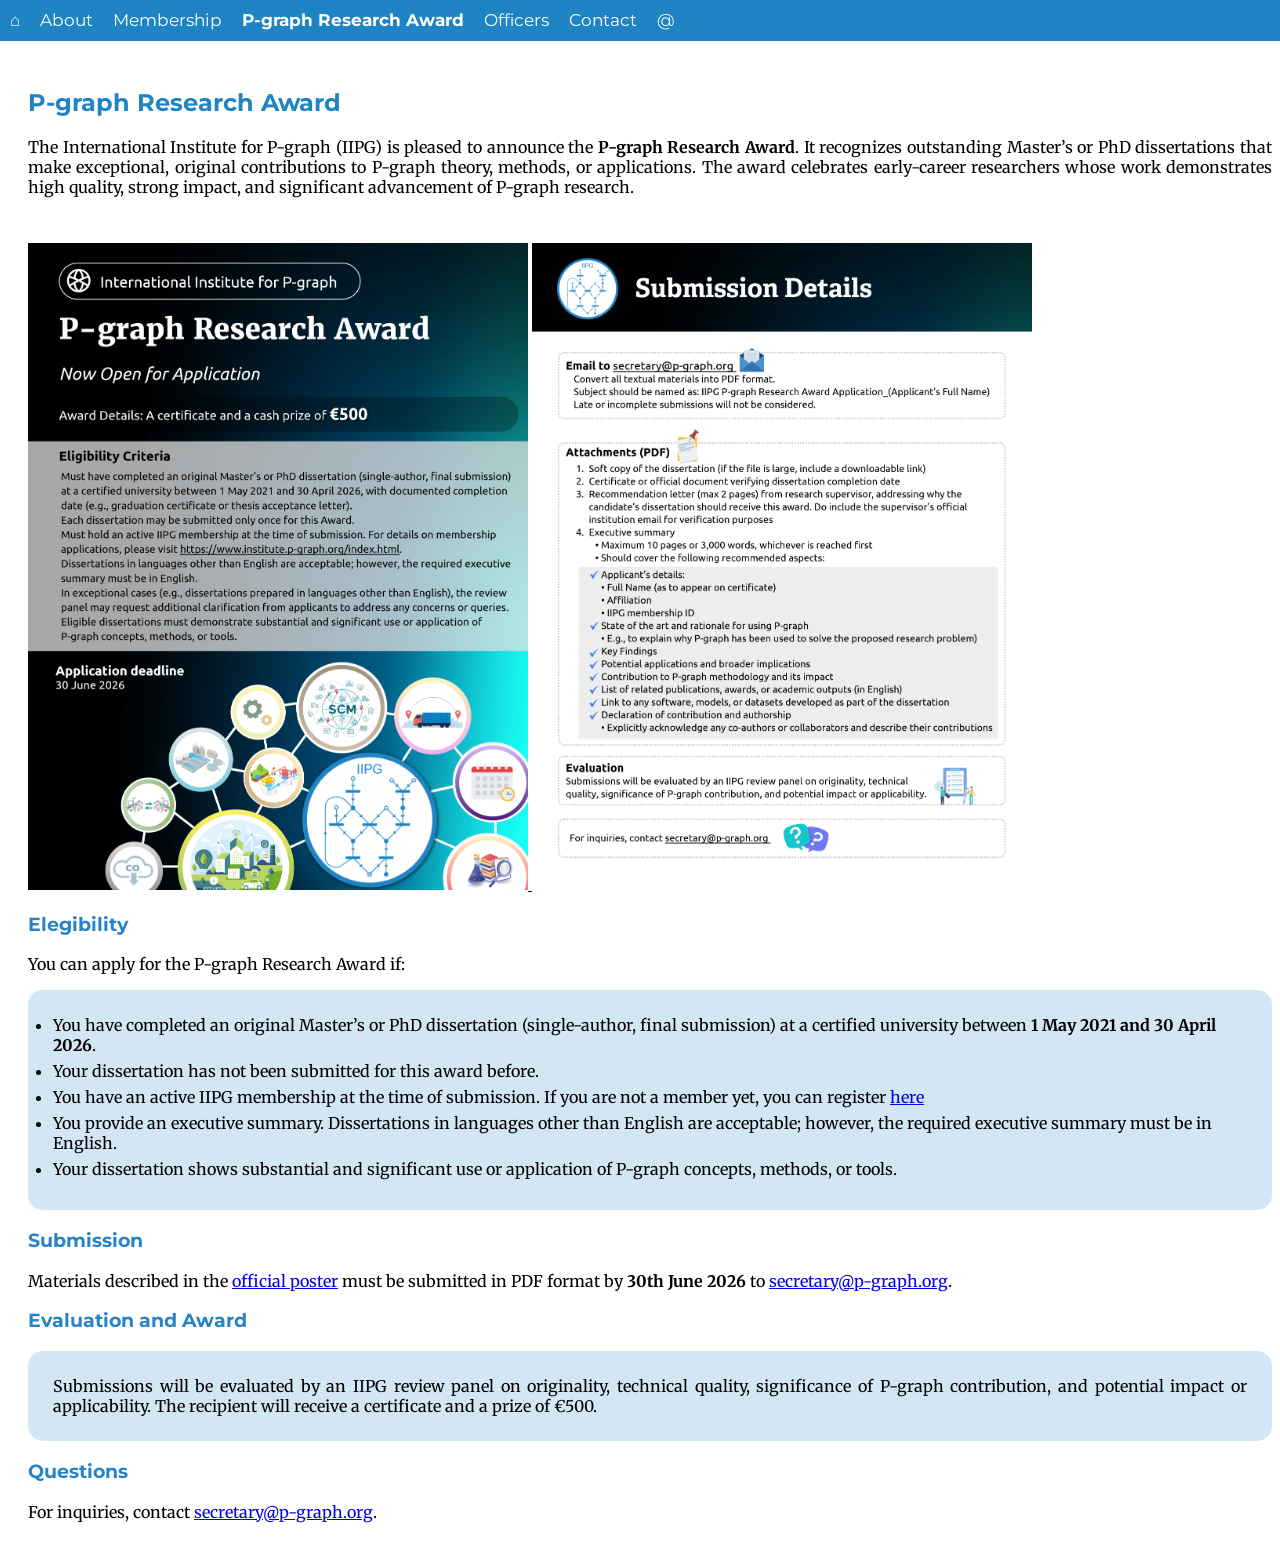
<file: index.html>
﻿<!DOCTYPE html PUBLIC "-//W3C//DTD XHTML 1.0 Strict//EN" "http://www.w3.org/TR/xhtml1/DTD/xhtml1-strict.dtd">

<html xmlns="http://www.w3.org/1999/xhtml" lang="en" xml:lang="en">
	<head>

		<meta http-equiv="content-type" content="text/html; charset=UTF-8">
		<meta name="keywords" content="p-graph, process synthesis, process design, P-graph research award">
		<meta http-equiv="Cache-Control" content="public, max-age=3600">
		<meta name="viewport" content="width=device-width, initial-scale=1.0">
		<link rel="stylesheet" type="text/css" href="common.css">
		<title>International Institute for P-graph Research: P-graph Research Award</title>
		<link href="https://fonts.googleapis.com/css?family=Merriweather" rel="stylesheet">
		<link href="https://fonts.googleapis.com/css?family=Montserrat"   rel="stylesheet">
	</head>

	<body onload="load()">

		<div class="navbar">
			<a href="index.html">&#8962;</a>
			<a href="index.html">About</a>
			<a href="membership.html"> Membership </a>
			<a href="award.html" class="selected">P-graph Research Award</a>
			<a href="officers.html">Officers</a>
			<a href="contact.html">Contact</a>
			<a href="contact.html">@</a>
		</div>

		<div class="main">
			<div class="separator" id="bemutatozas">

			</div>
			<h2>P-graph Research Award</h2>
			<p>
				The International Institute for P‑graph (IIPG) is pleased to announce the <strong>P‑graph Research Award</strong>. It recognizes outstanding Master’s or PhD dissertations that make exceptional, original contributions to P‑graph theory, methods, or applications. The award celebrates early‑career researchers whose work demonstrates high quality, strong impact, and significant advancement of P‑graph research.
			</p>
			<div>
				<a href="IIPG P-graph Research award page 1.png" target="_blank">
					<img src="IIPG P-graph Research award page 1.png" width="500">
			</a>
				<a href="IIPG P-graph Research award page 2.png" target="_blank">
					<img src="IIPG P-graph Research award page 2.png" width="500">
			</a>
			</div>





			<h3 style="color:rgb(38,132,198); ">Elegibility</h3>
			<p>You can apply for the P-graph Research Award if: </p>
			<ul style="border-radius:15px;padding:25px; background-color:rgba(38,132,198,0.2)" >
				<li style="margin-bottom:6px;">
					You have completed an original Master’s or PhD dissertation (single‑author, final submission) at a certified university between <strong>1 May 2021 and 30 April 2026</strong>.
				</li>
				<li style="margin-bottom:6px;">Your dissertation has not been submitted for this award before.</li>
				<li style="margin-bottom:6px;">
					You have an active IIPG membership at the time of submission. If you are not a member yet, you can register <a href="https://www.ddc-form.p-graph.org">here</a>
				</li>
				<li style="margin-bottom:6px;">
					You provide an executive summary. Dissertations in languages other than English are acceptable; however, the required executive summary must be in English.
					<li style="margin-bottom:6px;">Your dissertation shows substantial and significant use or application of P‑graph concepts, methods, or tools.</li>
				</ul>

			<h3 style="color:rgb(38,132,198);" >Submission </h3>
			<p>
				Materials described in the <a href="IIPG P-graph Research award page 2.png" target="_blank">official poster</a> must be submitted in PDF format by <b>30th June 2026</b> to <a href="mailto:secretary@p-graph">secretary@p-graph.org</a>.
			</p>
			
			<h3 style="color:rgb(38,132,198);">Evaluation and Award</h3>
			<p style="margin:0; padding-left:20px;background-color:rgba(38,132,198,0.2);
					border-radius:15px;padding:25px;" >
				Submissions will be evaluated by an IIPG review panel on originality, technical quality, significance of P‑graph contribution, and potential impact or applicability. The recipient will receive a certificate and a prize of €500.
			</p>

			<h3 style="color:rgb(38,132,198);">Questions </h3>

			<p>
				For inquiries, contact <a href="mailto:secretary@p-graph">secretary@p-graph.org</a>.
			</p>






		</div>

	</body>

</html>
</file>
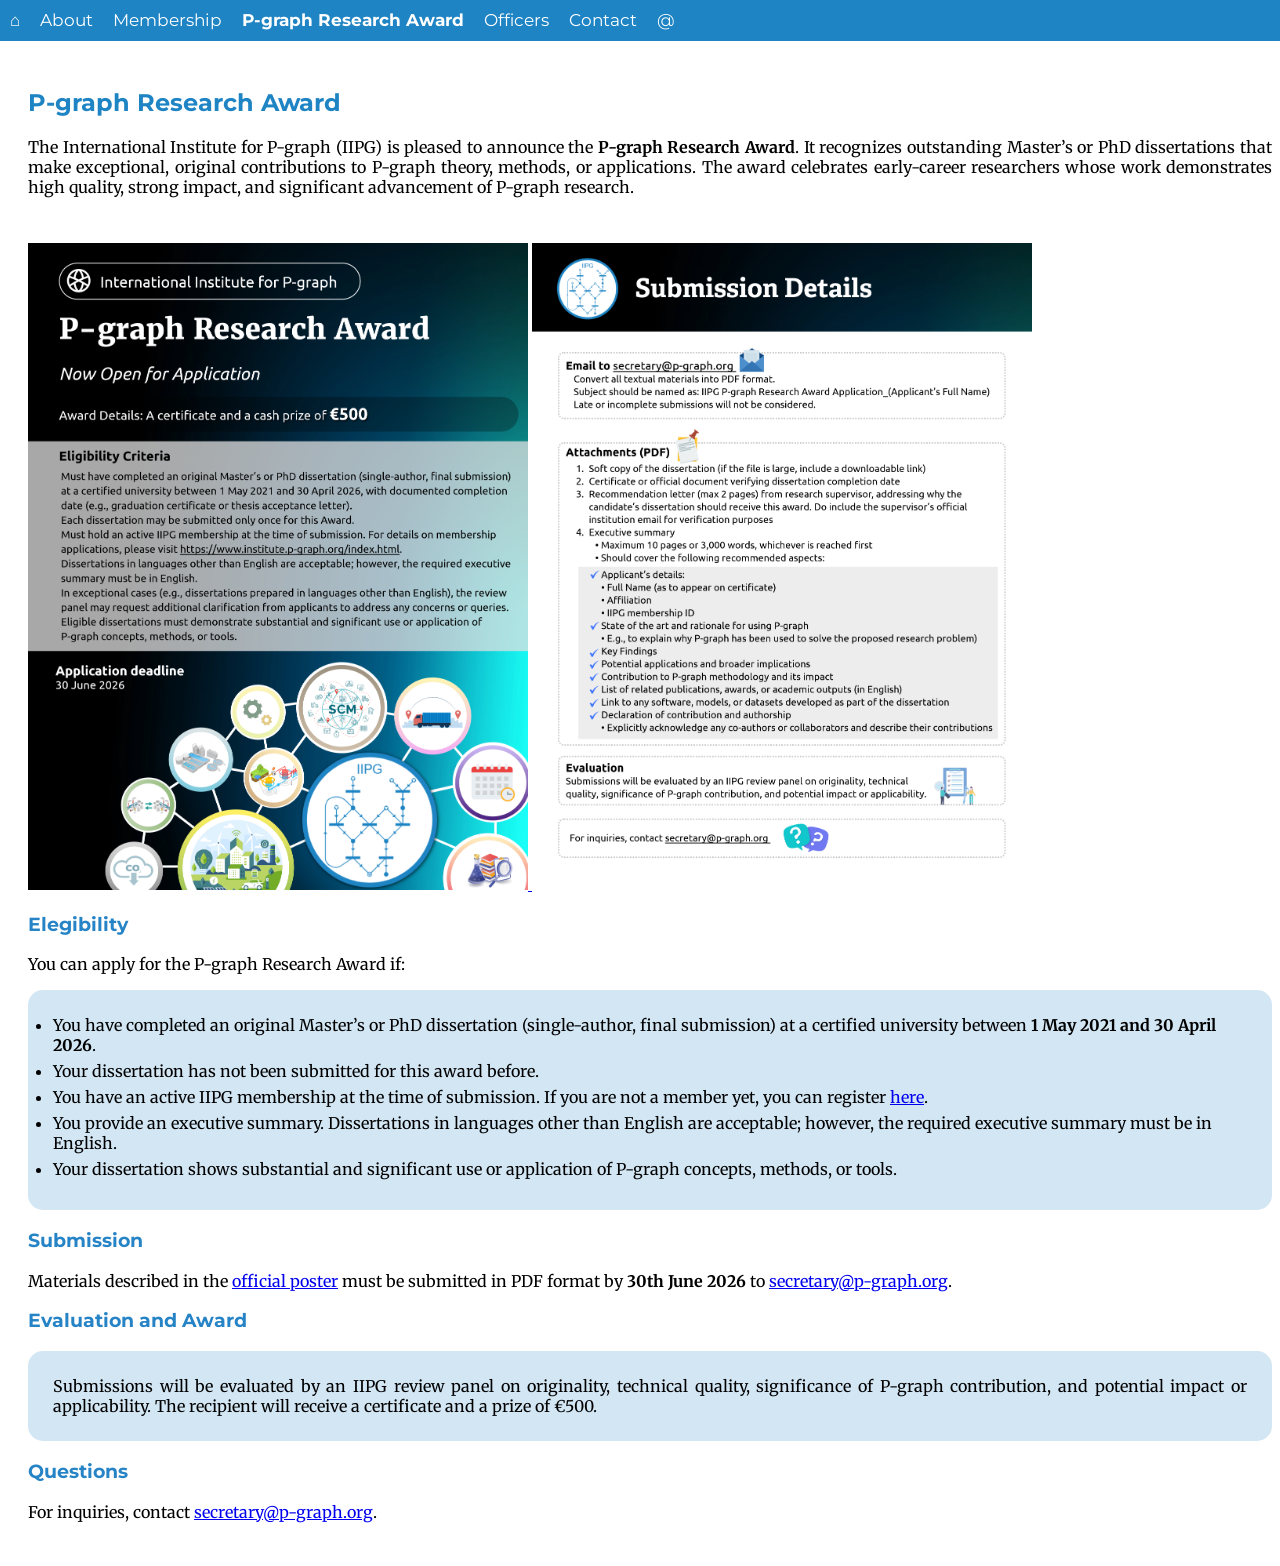
<file: award.html>
<!DOCTYPE html PUBLIC "-//W3C//DTD XHTML 1.0 Strict//EN" "http://www.w3.org/TR/xhtml1/DTD/xhtml1-strict.dtd">

<html xmlns="http://www.w3.org/1999/xhtml" lang="en" xml:lang="en"><head>

	<meta http-equiv="content-type" content="text/html; charset=UTF-8">
	<meta name="keywords" content="p-graph, process synthesis, process design, P-graph research award">
	<meta http-equiv="Cache-Control" content="public, max-age=3600">
	<meta name="viewport" content="width=device-width, initial-scale=1.0">
	<link rel="stylesheet" type="text/css" href="common.css">
	<title>International Institute for P-graph Research: P-graph Research Award</title>
	<link href="https://fonts.googleapis.com/css?family=Merriweather" rel="stylesheet">
	<link href="https://fonts.googleapis.com/css?family=Montserrat"   rel="stylesheet">
	</head>

	<body onload="load()">

		<div class="navbar">
		  <a href="index.html">&#8962;</a>
		  <a href="index.html">About</a>
		  <a href="membership.html">Membership </a>
		  <a href="award.html" class="selected">P-graph Research Award</a>
		  <a href="officers.html">Officers</a>
		  <a href="contact.html">Contact</a>
		  <a href="contact.html">@</a>
		</div>

		<div class="main">
			<div class="separator" id="bemutatozas">

			</div>
			<h2>P-graph Research Award</h2>
			<p>
			  The International Institute for P‑graph (IIPG) is pleased to announce the <strong>P‑graph Research Award</strong>. It recognizes outstanding Master’s or PhD dissertations that make exceptional, original contributions to P‑graph theory, methods, or applications. The award celebrates early‑career researchers whose work demonstrates high quality, strong impact, and significant advancement of P‑graph research.</p>
			<div>
			<a href="IIPG P-graph Research award page 1.png" target="_blank">
				<img src="IIPG P-graph Research award page 1.png" width="500">
			</a>
			<a href="IIPG P-graph Research award page 2.png" target="_blank">
				<img src="IIPG P-graph Research award page 2.png" width="500">
			</a>
			</div>
			
			
			
			
			
			<h3 style="color:rgb(38,132,198); ">Elegibility</h3>
			<p>You can apply for the P-graph Research Award if: </p>
			<ul style="border-radius:15px;padding:25px; background-color:rgba(38,132,198,0.2)" >
			<li style="margin-bottom:6px;">You have completed an original Master’s or PhD dissertation (single‑author, final submission) at a certified university between <strong>1 May 2021 and 30 April 2026</strong>.</li>
			<li style="margin-bottom:6px;">Your dissertation has not been submitted for this award before.</li>
			<li style="margin-bottom:6px;">You have an active IIPG membership at the time of submission. If you are not a member yet, you can register <a href="https://www.ddc-form.p-graph.org">here</a>.</li>
			<li style="margin-bottom:6px;">You provide an executive summary. Dissertations in languages other than English are acceptable; however, the required executive summary must be in English. 
			<li style="margin-bottom:6px;">Your dissertation shows substantial and significant use or application of P‑graph concepts, methods, or tools.</li>
			</ul>
			
			<h3 style="color:rgb(38,132,198);" >Submission </h3>
			<p>
			Materials described in the <a href="IIPG P-graph Research award page 2.png" target="_blank">official poster</a> must be submitted in PDF format by <b>30th June 2026</b> to <a href="mailto:secretary@p-graph">secretary@p-graph.org</a>.
			</p>
			<!--
			Convert all textual materials into PDF format. Late or incomplete submissions will not be considered.
			The email subject should be named as: <i>IIPG P-graph Research Award Application_(Applicant’s Full Name)</i>.
			</p>
			<h4><strong>Attachments (PDF)</strong></h4>
			<ul style="margin:0; padding-left:20px;background-color:rgba(38,132,198,0.2);
					border-radius:15px;padding:25px;position:relative;">
			  <li style="margin-bottom:10px;">
				Soft copy of the dissertation (if the file is large, include a downloadable link)
			  </li>

			  <li style="margin-bottom:10px;">
				Certificate or official document verifying dissertation completion date
			  </li>

			  <li style="margin-bottom:10px;">
				Recommendation letter (max 2 pages) from research supervisor, addressing why the candidate’s dissertation should receive this award. Do include supervisor’s official institution email for verification
			  </li>

			  <li style="margin-bottom:10px;">
				Executive summary (maximum 10 pages or 3,000 words, whichever is reached first) — the summary should cover the following recommended aspects:

					<ul style="margin-top:8px; padding-left:20px;">

					  <li style="margin-bottom:6px;">
						Applicant’s details:
						<ul style="margin-top:6px; padding-left:20px;">
						  <li>Full Name (as to appear on certificate)</li>
						  <li>Affiliation</li>
						  <li>IIPG membership ID</li>
						</ul>
					  </li>

					  <li style="margin-bottom:6px;">
						State of the art and rationale for using P-graph (e.g., to explain why P-graph has been used to solve the proposed research problem)
					  </li>

					  <li style="margin-bottom:6px;">
						Key Findings
					  </li>

					  <li style="margin-bottom:6px;">
						Potential applications and broader implications
					  </li>

					  <li style="margin-bottom:6px;">
						Contribution to P-graph methodology and its impact
					  </li>

					  <li style="margin-bottom:6px;">
						List of related publications, awards, or academic outputs (in English)
					  </li>

					  <li style="margin-bottom:6px;">
						Link to any software, models, or datasets developed as part of the dissertation
					  </li>

					  <li style="margin-bottom:6px;">
						Declaration of contribution and authorship: explicitly acknowledge any co-authors or collaborators and describe their contributions
					  </li>
					</ul>
				</li>
			</ul>
			-->
			<h3 style="color:rgb(38,132,198);">Evaluation and Award</h3>
			<p style="margin:0; padding-left:20px;background-color:rgba(38,132,198,0.2);
					border-radius:15px;padding:25px;" >
				Submissions will be evaluated by an IIPG review panel on originality, technical quality, significance of P‑graph contribution, and potential impact or applicability. The recipient will receive a certificate and a prize of €500.
			</p>
			
			<h3 style="color:rgb(38,132,198);">Questions </h3>
			
			<p>
			For inquiries, contact <a href="mailto:secretary@p-graph">secretary@p-graph.org</a>.
			</p>


		
		

		
		</div>

	</body>

</html>
</file>
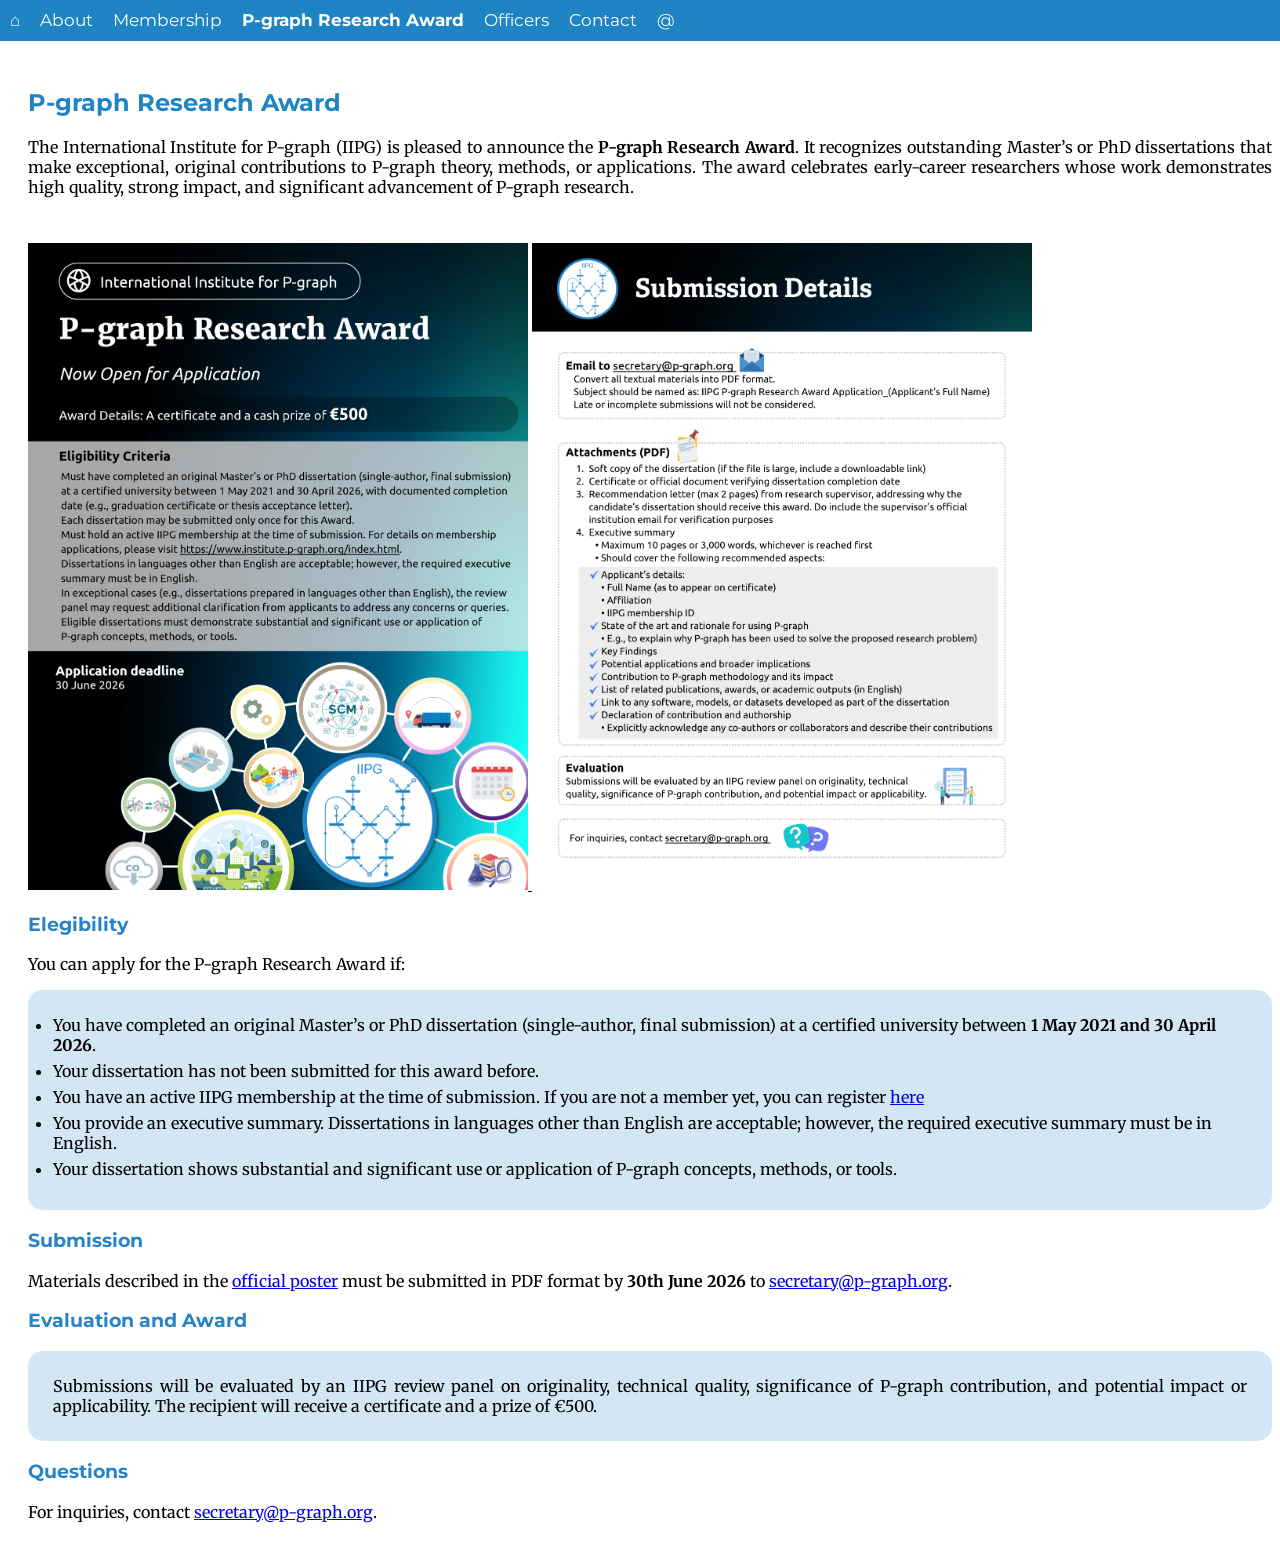
<file: DraftAwardPage3.html>
<!DOCTYPE html PUBLIC "-//W3C//DTD XHTML 1.0 Strict//EN" "http://www.w3.org/TR/xhtml1/DTD/xhtml1-strict.dtd">

<html xmlns="http://www.w3.org/1999/xhtml" lang="hu" xml:lang="hu"><head>

	<meta http-equiv="content-type" content="text/html; charset=UTF-8">
	<meta name="keywords" content="p-graph, process synthesis, process design, P-graph research award">
	<meta http-equiv="Cache-Control" content="public, max-age=3600">
	<meta name="viewport" content="width=device-width, initial-scale=1.0">
	<link rel="stylesheet" type="text/css" href="common.css">
	<title>International Institute for P-graph Research: P-graph Research Award</title>
	<link href="https://fonts.googleapis.com/css?family=Merriweather" rel="stylesheet">
	<link href="https://fonts.googleapis.com/css?family=Montserrat"   rel="stylesheet">
	</head>

	<body onload="load()">

		<div class="navbar">
		  <a href="index.html">&#8962;</a>
		  <a href="index.html">About</a>
		  <a href="membership.html" </a>Membership </a>
		  <a href="award.html" class="selected">P-graph Research Award</a>
		  <a href="officers.html">Officers</a>
		  <a href="contact.html">Contact</a>
		  <a href="contact.html">@</a>
		</div>

		<div class="main">
			<div class="separator" id="bemutatozas">

			</div>
			<h2>P-graph Research Award</h2>
			<p>
			  The International Institute for P‑graph (IIPG) is pleased to announce the <strong>P‑graph Research Award</strong>. It recognizes outstanding Master’s or PhD dissertations that make exceptional, original contributions to P‑graph theory, methods, or applications. The award celebrates early‑career researchers whose work demonstrates high quality, strong impact, and significant advancement of P‑graph research.</p>
			<div>
			<a href="IIPG P-graph Research award page 1.png" target="_blank">
				<img src="IIPG P-graph Research award page 1.png" width="500">
			</a>
			<a href="IIPG P-graph Research award page 2.png" target="_blank">
				<img src="IIPG P-graph Research award page 2.png" width="500">
			</a>
			</div>
			
			
			
			
			
			<h3 style="color:rgb(38,132,198); ">Elegibility</h3>
			<p>You can apply for the P-graph Research Award if: </p>
			<ul style="border-radius:15px;padding:25px; background-color:rgba(38,132,198,0.2)" >
			<li style="margin-bottom:6px;">You have completed an original Master’s or PhD dissertation (single‑author, final submission) at a certified university between <strong>1 May 2021 and 30 April 2026</strong>.</li>
			<li style="margin-bottom:6px;">Your dissertation has not been submitted for this award before.</li>
			<li style="margin-bottom:6px;">You have an active IIPG membership at the time of submission. If you are not a member yet, you can register <a href="https://www.ddc-form.p-graph.org">here</a></li>
			<li style="margin-bottom:6px;">You provide an executive summary. Dissertations in languages other than English are acceptable; however, the required executive summary must be in English. 
			<li style="margin-bottom:6px;">Your dissertation shows substantial and significant use or application of P‑graph concepts, methods, or tools.</li>
			</ul>
			
			<h3 style="color:rgb(38,132,198);" >Submission </h3>
			<p>
			Materials described in the <a href="IIPG P-graph Research award page 2.png" target="_blank">official poster</a> must be submitted in PDF format by <b>30th June 2026</b> to <a href="mailto:secretary@p-graph">secretary@p-graph.org</a>.
			</p>
			<!--
			Convert all textual materials into PDF format. Late or incomplete submissions will not be considered.
			The email subject should be named as: <i>IIPG P-graph Research Award Application_(Applicant’s Full Name)</i>.
			</p>
			<h4><strong>Attachments (PDF)</strong></h4>
			<ul style="margin:0; padding-left:20px;background-color:rgba(38,132,198,0.2);
					border-radius:15px;padding:25px;position:relative;">
			  <li style="margin-bottom:10px;">
				Soft copy of the dissertation (if the file is large, include a downloadable link)
			  </li>

			  <li style="margin-bottom:10px;">
				Certificate or official document verifying dissertation completion date
			  </li>

			  <li style="margin-bottom:10px;">
				Recommendation letter (max 2 pages) from research supervisor, addressing why the candidate’s dissertation should receive this award. Do include supervisor’s official institution email for verification
			  </li>

			  <li style="margin-bottom:10px;">
				Executive summary (maximum 10 pages or 3,000 words, whichever is reached first) — the summary should cover the following recommended aspects:

					<ul style="margin-top:8px; padding-left:20px;">

					  <li style="margin-bottom:6px;">
						Applicant’s details:
						<ul style="margin-top:6px; padding-left:20px;">
						  <li>Full Name (as to appear on certificate)</li>
						  <li>Affiliation</li>
						  <li>IIPG membership ID</li>
						</ul>
					  </li>

					  <li style="margin-bottom:6px;">
						State of the art and rationale for using P-graph (e.g., to explain why P-graph has been used to solve the proposed research problem)
					  </li>

					  <li style="margin-bottom:6px;">
						Key Findings
					  </li>

					  <li style="margin-bottom:6px;">
						Potential applications and broader implications
					  </li>

					  <li style="margin-bottom:6px;">
						Contribution to P-graph methodology and its impact
					  </li>

					  <li style="margin-bottom:6px;">
						List of related publications, awards, or academic outputs (in English)
					  </li>

					  <li style="margin-bottom:6px;">
						Link to any software, models, or datasets developed as part of the dissertation
					  </li>

					  <li style="margin-bottom:6px;">
						Declaration of contribution and authorship: explicitly acknowledge any co-authors or collaborators and describe their contributions
					  </li>
					</ul>
				</li>
			</ul>
			-->
			<h3 style="color:rgb(38,132,198);">Evaluation and Award</h3>
			<p style="margin:0; padding-left:20px;background-color:rgba(38,132,198,0.2);
					border-radius:15px;padding:25px;" >
				Submissions will be evaluated by an IIPG review panel on originality, technical quality, significance of P‑graph contribution, and potential impact or applicability. The recipient will receive a certificate and a prize of €500.
			</p>
			
			<h3 style="color:rgb(38,132,198);">Questions </h3>
			
			<p>
			For inquiries, contact <a href="mailto:secretary@p-graph">secretary@p-graph.org</a>.
			</p>


		
		

		
		</div>

	</body>

</html>
</file>
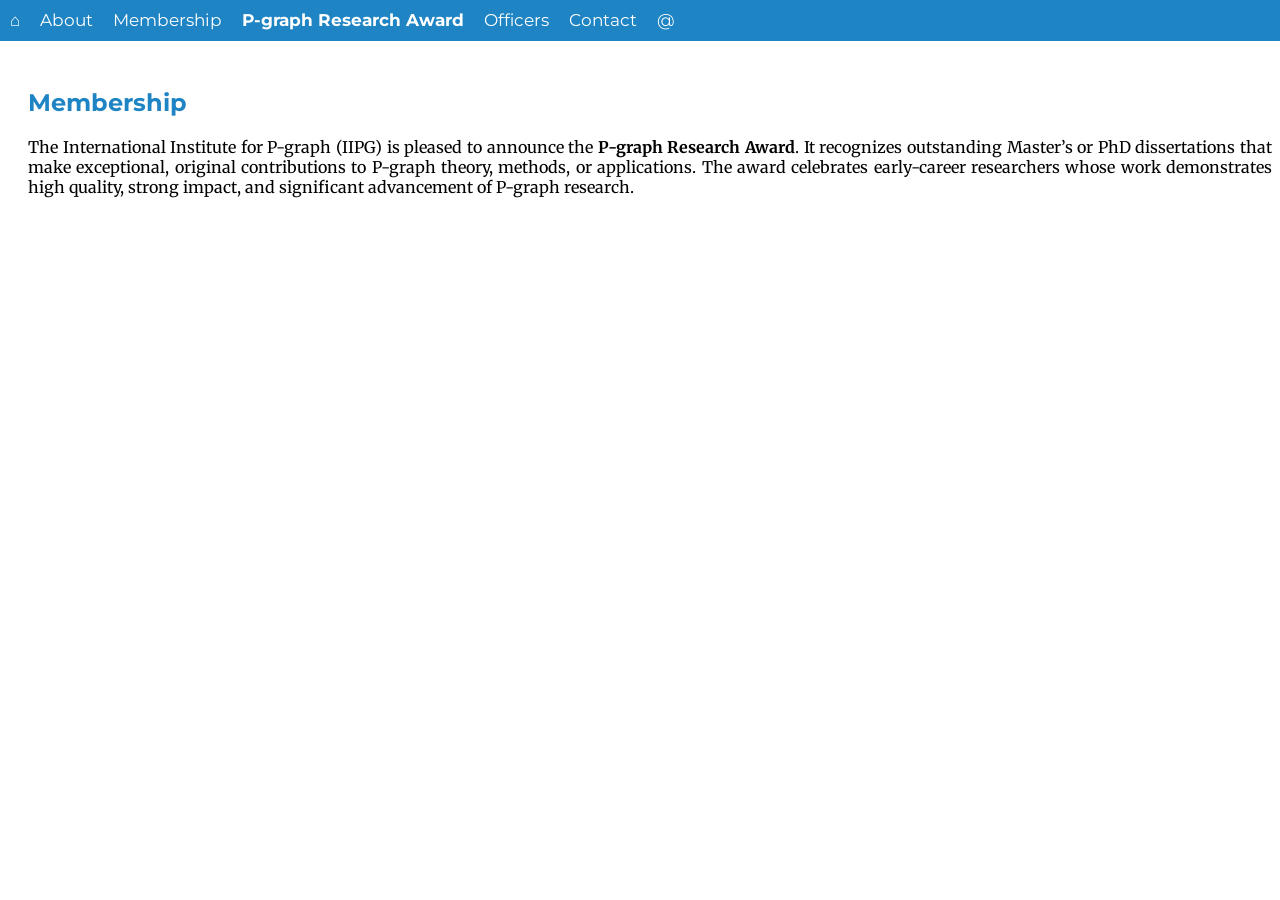
<file: membership.html>
<!DOCTYPE html PUBLIC "-//W3C//DTD XHTML 1.0 Strict//EN" "http://www.w3.org/TR/xhtml1/DTD/xhtml1-strict.dtd">

<html xmlns="http://www.w3.org/1999/xhtml" lang="en" xml:lang="en"><head>

	<meta http-equiv="content-type" content="text/html; charset=UTF-8">
	<meta name="keywords" content="p-graph, process synthesis, process design, P-graph research award">
	<meta http-equiv="Cache-Control" content="public, max-age=3600">
	<meta name="viewport" content="width=device-width, initial-scale=1.0">
	<link rel="stylesheet" type="text/css" href="common.css">
	<title>International Institute for P-graph Research: P-graph Research Award</title>
	<link href="https://fonts.googleapis.com/css?family=Merriweather" rel="stylesheet">
	<link href="https://fonts.googleapis.com/css?family=Montserrat"   rel="stylesheet">
	</head>

	<body onload="load()">

		<div class="navbar">
		  <a href="index.html">&#8962;</a>
		  <a href="index.html">About</a>
		  <a href="membership.html"a>Membership </a>
		  <a href="award.html" class="selected">P-graph Research Award</a>
		  <a href="officers.html">Officers</a>
		  <a href="contact.html">Contact</a>
		  <a href="contact.html">@</a>
		</div>

		<div class="main">
			<div class="separator" id="bemutatozas">

			</div>
			<h2>Membership</h2>
			<p>
			  The International Institute for P‑graph (IIPG) is pleased to announce the <strong>P‑graph Research Award</strong>. It recognizes outstanding Master’s or PhD dissertations that make exceptional, original contributions to P‑graph theory, methods, or applications. The award celebrates early‑career researchers whose work demonstrates high quality, strong impact, and significant advancement of P‑graph research.</p>
		</div>	

	</body>

</html>
</file>
<file: common.css>
/* overall */
body {
	background-color: white;
	font-family: Montserrat, Helvetica Neue, sans-serif;
	padding: 10px;
}

.main {
	width: 100%;
	max-width: 1320px;
	margin: auto;
	background-color: white;
	padding: 10px;
}

.center {
  display: block;
  margin-left: auto;
  margin-right: auto;
  width: 50%;
}

p{
	font-family: Merriweather, Georgia, serif;
	text-align: justify;
}
p.left{
	text-align: left;
}
li{
	font-family: Merriweather, Georgia, serif;
}

.separator{
	padding:20px;
	text-align: center;
	color: #b69d74;
}

.navbar {
  overflow: hidden;
  background-color: #1e84c4;
  position: fixed;
  top: 0px;
  left: 0px;
  width: 100%;
}

h1{
	color: #1e84c4;
	text-shadow: 1px 1px black;
	text-align: center;
}

h2{
	color: #1e84c4;
}

img{
	padding-top: 30px;
	width: 50%;
	max-width: 500px;
}

.navbar a {
  float: left;
  display: block;
  color: white;;
  text-align: center;
  padding: 10px 10px;
  text-decoration: none;
  font-size: 17px;
}

.navbar a.selected {
	font-weight: bold;
}

.navbar a:hover {
  background: #81b9de;
  color: black;
}
</file>
